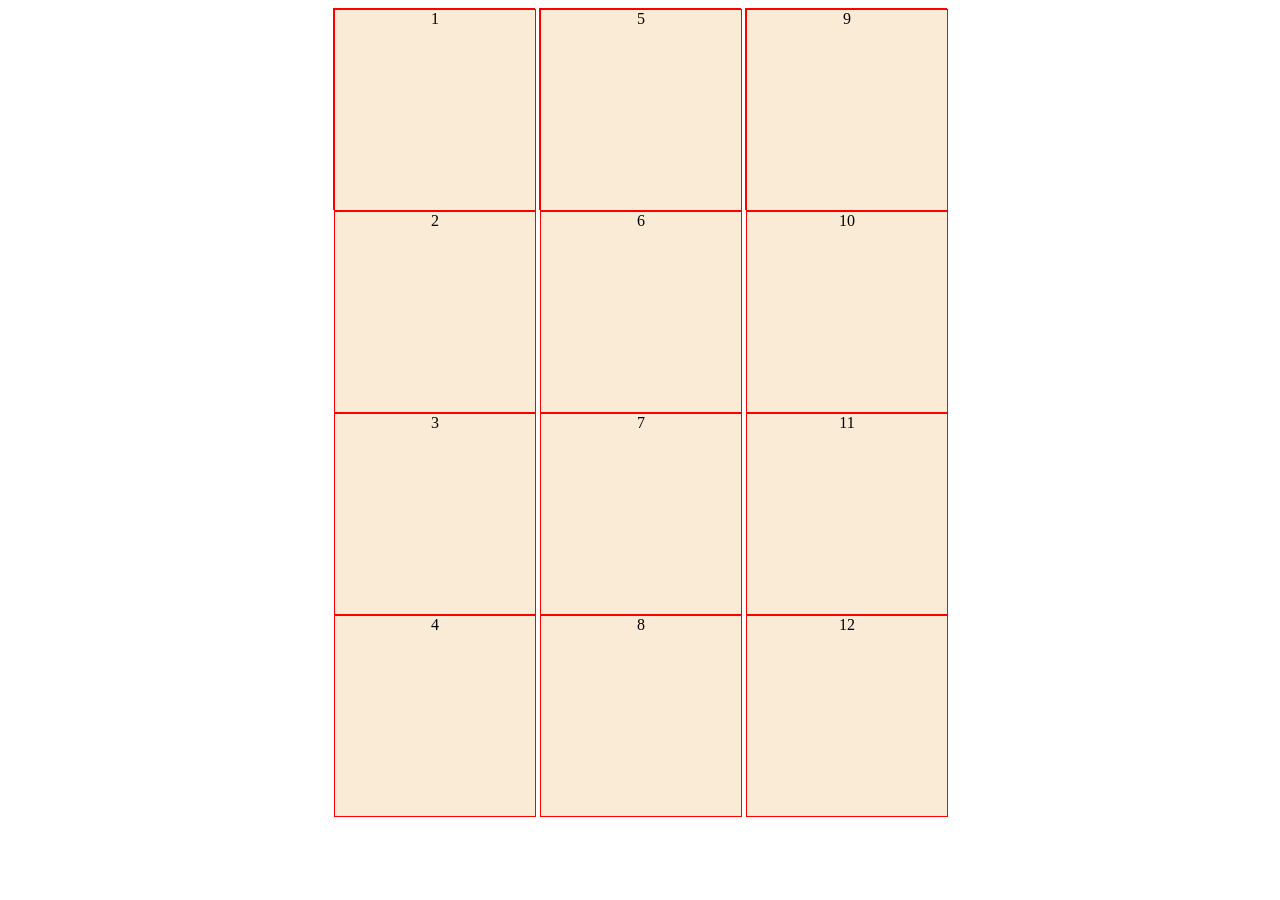
<file: Acrividad 1/index.html>
<!DOCTYPE html>
<html lang ="es">

<head>
<meta charset="UTF-8">
<meta name="viewport" content="width=device-width, initial-scale=1.0">
<title>Ejercicio 2 </title>
<link rel="stylesheet" href="estilos.css">
</head>
<body>
    
    <div>
        <div>1</div>
        <div>2</div>
        <div>3</div>
        <div>4</div>
    </div>
    <div>
        <div>5</div>
        <div>6</div>
        <div>7</div>
        <div>8</div>
    </div>
    <div>
        <div>9</div>
        <div>10</div>
        <div>11</div>
        <div>12</div>
    </div>

</body>
</file>
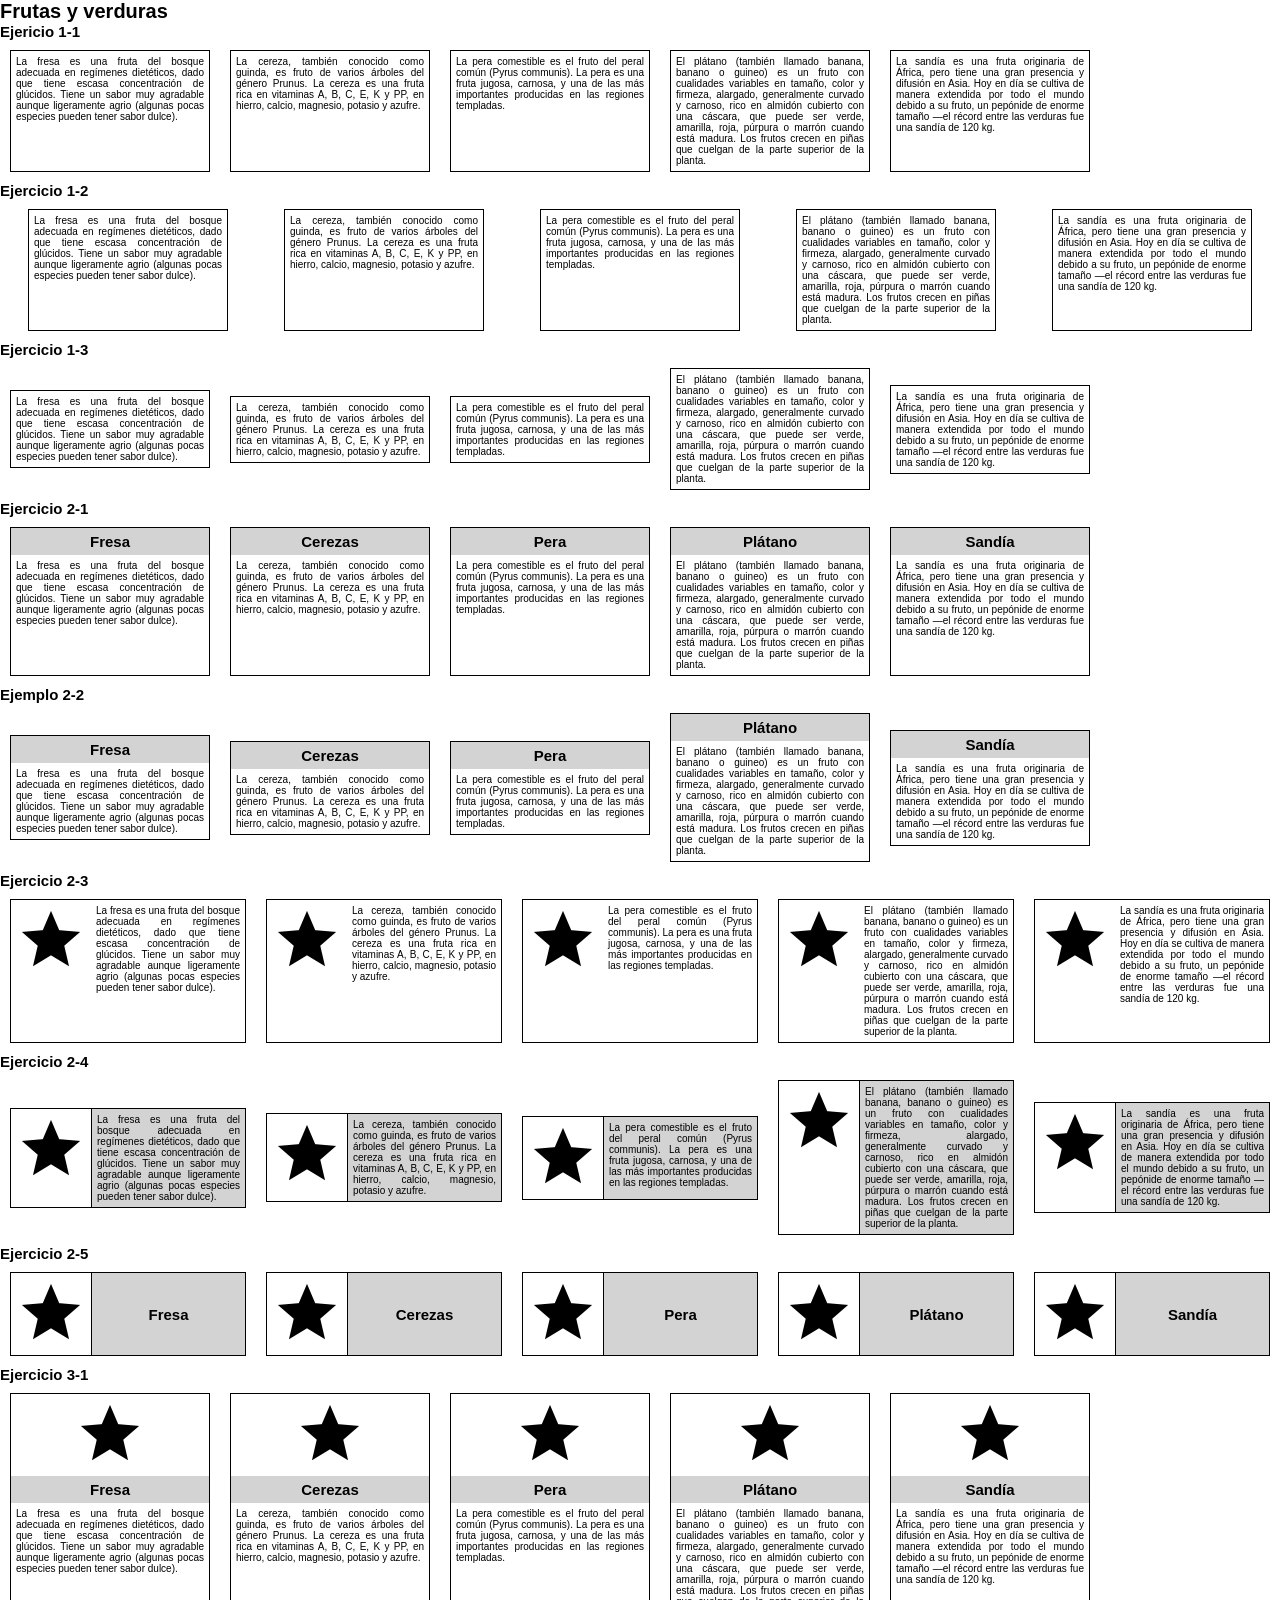
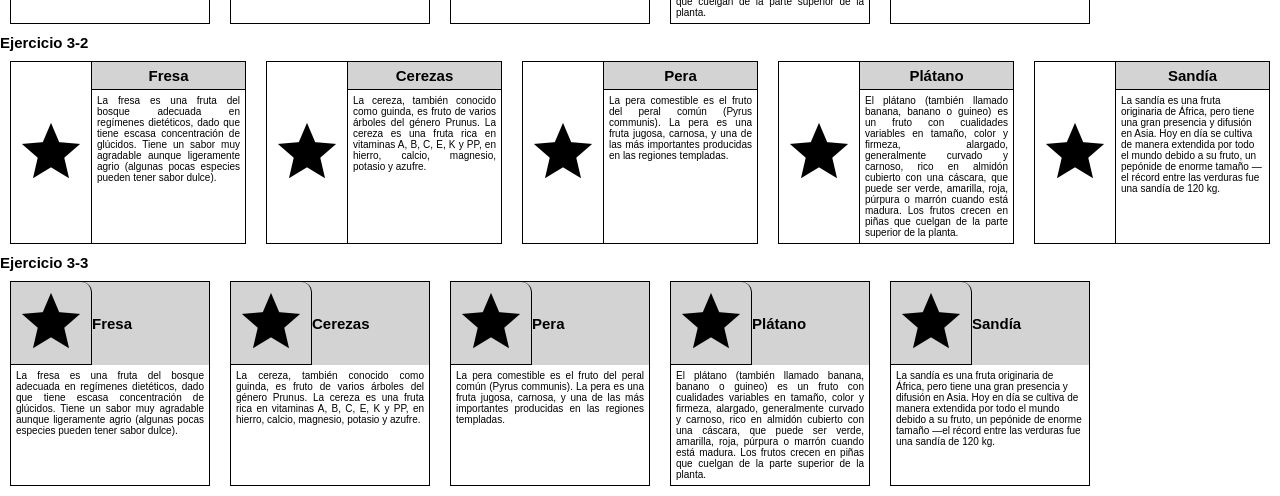
<file: Aticividad flexbox/index.html>
<!DOCTYPE html>
<html lang="en">

<head>
    <meta charset="UTF-8">
    <meta name="viewport" content="width=device-width, initial-scale=1.0">
    <title>Flexbox</title>
    <link rel="stylesheet" href="https://fonts.googleapis.com/icon?family=Material+Icons">
    <link rel="stylesheet" href="css/estilos.css">
</head>

<body>

    <body>
        <h1>Frutas y verduras</h1>
        <section>
            <h2>Ejericio 1-1</h2>
            <article class="a11">
                <p class="p3">La fresa es una fruta del bosque adecuada en
                    regímenes dietéticos, dado que tiene escasa concentración de
                    glúcidos. Tiene un sabor muy agradable aunque ligeramente agrio
                    (algunas pocas especies pueden tener sabor dulce).</p>
                <p class="p3">La cereza, también conocido como guinda, es
                    fruto de varios árboles del género Prunus. La cereza es una fruta
                    rica en vitaminas A, B, C, E, K y PP, en hierro, calcio, magnesio,
                    potasio y azufre. </p>
                <p class="p3">La pera comestible es el fruto del peral común
                    (Pyrus communis). La pera es una fruta jugosa, carnosa, y una de
                    las más importantes producidas en las regiones templadas.</p>
                <p class="p3">El plátano (también llamado banana, banano o
                    guineo) es un fruto con cualidades variables en tamaño, color y
                    firmeza, alargado, generalmente curvado y carnoso, rico en almidón
                    cubierto con una cáscara, que puede ser verde, amarilla, roja,
                    púrpura o marrón cuando está madura. Los frutos crecen en piñas
                    que cuelgan de la parte superior de la planta.</p>
                <p class="p3">La sandía es una fruta originaria de África,
                    pero tiene una gran presencia y difusión en Asia. Hoy en día se
                    cultiva de manera extendida por todo el mundo debido a su fruto,
                    un pepónide de enorme tamaño —el récord entre las verduras fue una
                    sandía de 120 kg.</p>
            </article>
        </section>
        <h2>Ejercicio 1-2</h2>
        <article class="a12">
            <p class="p3">La fresa es una fruta del bosque adecuada en
                regímenes dietéticos, dado que tiene escasa concentración de
                glúcidos. Tiene un sabor muy agradable aunque ligeramente agrio
                (algunas pocas especies pueden tener sabor dulce).</p>
            <p class="p3">La cereza, también conocido como guinda, es
                fruto de varios árboles del género Prunus. La cereza es una fruta
                rica en vitaminas A, B, C, E, K y PP, en hierro, calcio, magnesio,
                potasio y azufre. </p>
            <p class="p3">La pera comestible es el fruto del peral común
                (Pyrus communis). La pera es una fruta jugosa, carnosa, y una de
                las más importantes producidas en las regiones templadas.</p>
            <p class="p3">El plátano (también llamado banana, banano o
                guineo) es un fruto con cualidades variables en tamaño, color y
                firmeza, alargado, generalmente curvado y carnoso, rico en almidón
                cubierto con una cáscara, que puede ser verde, amarilla, roja,
                púrpura o marrón cuando está madura. Los frutos crecen en piñas
                que cuelgan de la parte superior de la planta.</p>
            <p class="p3">La sandía es una fruta originaria de África,
                pero tiene una gran presencia y difusión en Asia. Hoy en día se
                cultiva de manera extendida por todo el mundo debido a su fruto,
                un pepónide de enorme tamaño —el récord entre las verduras fue una
                sandía de 120 kg.</p>
        </article>
        </section>
        <section>
            <h2>Ejercicio 1-3</h2>
            <article class="a13">
                <p class="p3">La fresa es una fruta del bosque adecuada en
                    regímenes dietéticos, dado que tiene escasa concentración de
                    glúcidos. Tiene un sabor muy agradable aunque ligeramente agrio
                    (algunas pocas especies pueden tener sabor dulce).</p>
                <p class="p3">La cereza, también conocido como guinda, es
                    fruto de varios árboles del género Prunus. La cereza es una fruta
                    rica en vitaminas A, B, C, E, K y PP, en hierro, calcio, magnesio,
                    potasio y azufre. </p>

                <p class="p3">La pera comestible es el fruto del peral común
                    (Pyrus communis). La pera es una fruta jugosa, carnosa, y una de
                    las más importantes producidas en las regiones templadas.</p>
                <p class="p3">El plátano (también llamado banana, banano o
                    guineo) es un fruto con cualidades variables en tamaño, color y
                    firmeza, alargado, generalmente curvado y carnoso, rico en almidón
                    cubierto con una cáscara, que puede ser verde, amarilla, roja,
                    púrpura o marrón cuando está madura. Los frutos crecen en piñas
                    que cuelgan de la parte superior de la planta.</p>
                <p class="p3">La sandía es una fruta originaria de África,
                    pero tiene una gran presencia y difusión en Asia. Hoy en día se
                    cultiva de manera extendida por todo el mundo debido a su fruto,
                    un pepónide de enorme tamaño —el récord entre las verduras fue una
                    sandía de 120 kg.</p>
            </article>
        </section>
        <section>
            <h2>Ejercicio 2-1</h2>
            <article class="a21">
                <div class="ficha">
                    <p class="p2">Fresa</p>
                    <p class="p3">La fresa es una fruta del bosque adecuada en
                        regímenes dietéticos, dado que tiene escasa concentración de
                        glúcidos. Tiene un sabor muy agradable aunque ligeramente agrio
                        (algunas pocas especies pueden tener sabor dulce).</p>
                </div>
                <div class="ficha">
                    <p class="p2">Cerezas</p>
                    <p class="p3">La cereza, también conocido como guinda, es
                        fruto de varios árboles del género Prunus. La cereza es una fruta
                        rica en vitaminas A, B, C, E, K y PP, en hierro, calcio, magnesio,
                        potasio y azufre. </p>
                </div>
                <div class="ficha">
                    <p class="p2">Pera</p>
                    <p class="p3">La pera comestible es el fruto del peral
                        común (Pyrus communis). La pera es una fruta jugosa, carnosa, y
                        una de las más importantes producidas en las regiones
                        templadas.</p>
                </div>
                <div class="ficha">
                    <p class="p2">Plátano</p>
                    <p class="p3">El plátano (también llamado banana, banano o
                        guineo) es un fruto con cualidades variables en tamaño, color y
                        firmeza, alargado, generalmente curvado y carnoso, rico en almidón
                        cubierto con una cáscara, que puede ser verde, amarilla, roja,
                        púrpura o marrón cuando está madura. Los frutos crecen en piñas
                        que cuelgan de la parte superior de la planta.</p>
                </div>
                <div class="ficha">
                    <p class="p2">Sandía</p>
                    <p class="p3">La sandía es una fruta originaria de África,
                        pero tiene una gran presencia y difusión en Asia. Hoy en día se
                        cultiva de manera extendida por todo el mundo debido a su fruto,
                        un pepónide de enorme tamaño —el récord entre las verduras fue una
                        sandía de 120 kg.</p>
                </div>
            </article>
        </section>
        <section>
            <h2>Ejemplo 2-2</h2>
            <article class="a22">
                <div class="ficha">
                    <p class="p2">Fresa</p>
                    <p class="p3">La fresa es una fruta del bosque adecuada en
                        regímenes dietéticos, dado que tiene escasa concentración de
                        glúcidos. Tiene un sabor muy agradable aunque ligeramente agrio
                        (algunas pocas especies pueden tener sabor dulce).</p>
                </div>
                <div class="ficha">
                    <p class="p2">Cerezas</p>
                    <p class="p3">La cereza, también conocido como guinda, es
                        fruto de varios árboles del género Prunus. La cereza es una fruta
                        rica en vitaminas A, B, C, E, K y PP, en hierro, calcio, magnesio,
                        potasio y azufre. </p>
                </div>
                <div class="ficha">
                    <p class="p2">Pera</p>
                    <p class="p3">La pera comestible es el fruto del peral
                        común (Pyrus communis). La pera es una fruta jugosa, carnosa, y
                        una de las más importantes producidas en las regiones
                        templadas.</p>
                </div>
                <div class="ficha">
                    <p class="p2">Plátano</p>
                    <p class="p3">El plátano (también llamado banana, banano o
                        guineo) es un fruto con cualidades variables en tamaño, color y
                        firmeza, alargado, generalmente curvado y carnoso, rico en almidón
                        cubierto con una cáscara, que puede ser verde, amarilla, roja,
                        púrpura o marrón cuando está madura. Los frutos crecen en piñas
                        que cuelgan de la parte superior de la planta.</p>
                </div>
                <div class="ficha">
                    <p class="p2">Sandía</p>
                    <p class="p3">La sandía es una fruta originaria de África,
                        pero tiene una gran presencia y difusión en Asia. Hoy en día se
                        cultiva de manera extendida por todo el mundo debido a su fruto,
                        un pepónide de enorme tamaño —el récord entre las verduras fue una
                        sandía de 120 kg.</p>
                </div>
            </article>
        </section>
        <section>
            <h2>Ejercicio 2-3</h2>
            <article class="a23">
                <div class="ficha">
                    <p class="p1"><i class="material-icons">star</i></p>
                    <p class="p3">La fresa es una fruta del bosque adecuada en
                        regímenes dietéticos, dado que tiene escasa concentración de
                        glúcidos. Tiene un sabor muy agradable aunque ligeramente agrio
                        (algunas pocas especies pueden tener sabor dulce).</p>
                </div>
                <div class="ficha">
                    <p class="p1"><i class="material-icons">star</i></p>
                    <p class="p3">La cereza, también conocido como guinda, es
                        fruto de varios árboles del género Prunus. La cereza es una fruta
                        rica en vitaminas A, B, C, E, K y PP, en hierro, calcio, magnesio,
                        potasio y azufre. </p>
                </div>
                <div class="ficha">
                    <p class="p1"><i class="material-icons">star</i></p>
                    <p class="p3">La pera comestible es el fruto del peral
                        común (Pyrus communis). La pera es una fruta jugosa, carnosa, y
                        una de las más importantes producidas en las regiones
                        templadas.</p>
                </div>
                <div class="ficha">
                    <p class="p1"><i class="material-icons">star</i></p>
                    <p class="p3">El plátano (también llamado banana, banano o
                        guineo) es un fruto con cualidades variables en tamaño, color y
                        firmeza, alargado, generalmente curvado y carnoso, rico en almidón
                        cubierto con una cáscara, que puede ser verde, amarilla, roja,
                        púrpura o marrón cuando está madura. Los frutos crecen en piñas
                        que cuelgan de la parte superior de la planta.</p>
                </div>
                <div class="ficha">
                    <p class="p1"><i class="material-icons">star</i></p>
                    <p class="p3">La sandía es una fruta originaria de África,
                        pero tiene una gran presencia y difusión en Asia. Hoy en día se
                        cultiva de manera extendida por todo el mundo debido a su fruto,
                        un pepónide de enorme tamaño —el récord entre las verduras fue una
                        sandía de 120 kg.</p>
                </div>
            </article>
        </section>
        <section>
            <h2>Ejercicio 2-4</h2>
            <article class="a24">
                <div class="ficha">
                    <p class="p1"><i class="material-icons">star</i></p>
                    <p class="p3">La fresa es una fruta del bosque adecuada en
                        regímenes dietéticos, dado que tiene escasa concentración de
                        glúcidos. Tiene un sabor muy agradable aunque ligeramente agrio
                        (algunas pocas especies pueden tener sabor dulce).</p>
                </div>
                <div class="ficha">
                    <p class="p1"><i class="material-icons">star</i></p>
                    <p class="p3">La cereza, también conocido como guinda, es
                        fruto de varios árboles del género Prunus. La cereza es una fruta
                        rica en vitaminas A, B, C, E, K y PP, en hierro, calcio, magnesio,
                        potasio y azufre. </p>
                </div>
                <div class="ficha">
                    <p class="p1"><i class="material-icons">star</i></p>
                    <p class="p3">La pera comestible es el fruto del peral
                        común (Pyrus communis). La pera es una fruta jugosa, carnosa, y
                        una de las más importantes producidas en las regiones
                        templadas.</p>
                </div>
                <div class="ficha">
                    <p class="p1"><i class="material-icons">star</i></p>
                    <p class="p3">El plátano (también llamado banana, banano o
                        guineo) es un fruto con cualidades variables en tamaño, color y
                        firmeza, alargado, generalmente curvado y carnoso, rico en almidón
                        cubierto con una cáscara, que puede ser verde, amarilla, roja,
                        púrpura o marrón cuando está madura. Los frutos crecen en piñas
                        que cuelgan de la parte superior de la planta.</p>
                </div>
                <div class="ficha">
                    <p class="p1"><i class="material-icons">star</i></p>
                    <p class="p3">La sandía es una fruta originaria de África,
                        pero tiene una gran presencia y difusión en Asia. Hoy en día se
                        cultiva de manera extendida por todo el mundo debido a su fruto,
                        un pepónide de enorme tamaño —el récord entre las verduras fue una
                        sandía de 120 kg.</p>
                </div>
            </article>
        </section>
        <section>
            <h2>Ejercicio 2-5</h2>
            <article class="a25">
                <div class="ficha">
                    <p class="p1"><i class="material-icons">star</i></p>
                    <p class="p2">Fresa</p>
                </div>
                <div class="ficha">
                    <p class="p1"><i class="material-icons">star</i></p>
                    <p class="p2">Cerezas</p>
                </div>
                <div class="ficha">
                    <p class="p1"><i class="material-icons">star</i></p>
                    <p class="p2">Pera</p>
                </div>
                <div class="ficha">
                    <p class="p1"><i class="material-icons">star</i></p>
                    <p class="p2">Plátano</p>
                </div>
                <div class="ficha">
                    <p class="p1"><i class="material-icons">star</i></p>
                    <p class="p2">Sandía</p>
                </div>
            </article>
        </section>
        <section>
            <h2>Ejercicio 3-1</h2>
            <article class="a31">
                <div class="ficha">
                    <p class="p1"><i class="material-icons">star</i></p>
                    <p class="p2">Fresa</p>
                    <p class="p3">La fresa es una fruta del bosque adecuada en
                        regímenes dietéticos, dado que tiene escasa concentración de
                        glúcidos. Tiene un sabor muy agradable aunque ligeramente agrio
                        (algunas pocas especies pueden tener sabor dulce).</p>
                </div>
                <div class="ficha">
                    <p class="p1"><i class="material-icons">star</i></p>
                    <p class="p2">Cerezas</p>
                    <p class="p3">La cereza, también conocido como guinda, es
                        fruto de varios árboles del género Prunus. La cereza es una fruta
                        rica en vitaminas A, B, C, E, K y PP, en hierro, calcio, magnesio,
                        potasio y azufre. </p>
                </div>
                <div class="ficha">
                    <p class="p1"><i class="material-icons">star</i></p>
                    <p class="p2">Pera</p>
                    <p class="p3">La pera comestible es el fruto del peral
                        común (Pyrus communis). La pera es una fruta jugosa, carnosa, y
                        una de las más importantes producidas en las regiones
                        templadas.</p>
                </div>
                <div class="ficha">
                    <p class="p1"><i class="material-icons">star</i></p>
                    <p class="p2">Plátano</p>
                    <p class="p3">El plátano (también llamado banana, banano o
                        guineo) es un fruto con cualidades variables en tamaño, color y
                        firmeza, alargado, generalmente curvado y carnoso, rico en almidón
                        cubierto con una cáscara, que puede ser verde, amarilla, roja,
                        púrpura o marrón cuando está madura. Los frutos crecen en piñas
                        que cuelgan de la parte superior de la planta.</p>
                </div>
                <div class="ficha">
                    <p class="p1"><i class="material-icons">star</i></p>
                    <p class="p2">Sandía</p>
                    <p class="p3">La sandía es una fruta originaria de África,
                        pero tiene una gran presencia y difusión en Asia. Hoy en día se
                        cultiva de manera extendida por todo el mundo debido a su fruto,
                        un pepónide de enorme tamaño —el récord entre las verduras fue una
                        sandía de 120 kg.</p>
                </div>
            </article>
        </section>
        <section>
            <h2>Ejercicio 3-2</h2>
            <article class="a32">
                <div class="ficha">
                    <p class="p1"><i class="material-icons">star</i></p>
                    <div class="parte">
                        <p class="p2">Fresa</p>
                        <p class="p3">La fresa es una fruta del bosque adecuada
                            en regímenes dietéticos, dado que tiene escasa concentración de
                            glúcidos. Tiene un sabor muy agradable aunque ligeramente agrio
                            (algunas pocas especies pueden tener sabor dulce).</p>
                    </div>
                </div>
                <div class="ficha">
                    <p class="p1"><i class="material-icons">star</i></p>
                    <div class="parte">
                        <p class="p2">Cerezas</p>
                        <p class="p3">La cereza, también conocido como guinda,
                            es fruto de varios árboles del género Prunus. La cereza es una
                            fruta rica en vitaminas A, B, C, E, K y PP, en hierro, calcio,
                            magnesio, potasio y azufre. </p>
                    </div>
                </div>
                <div class="ficha">
                    <p class="p1"><i class="material-icons">star</i></p>
                    <div class="parte">
                        <p class="p2">Pera</p>
                        <p class="p3">La pera comestible es el fruto del peral
                            común (Pyrus communis). La pera es una fruta jugosa, carnosa, y
                            una de las más importantes producidas en las regiones
                            templadas.</p>
                    </div>
                </div>
                <div class="ficha">
                    <p class="p1"><i class="material-icons">star</i></p>
                    <div class="parte">
                        <p class="p2">Plátano</p>
                        <p class="p3">El plátano (también llamado banana, banano
                            o guineo) es un fruto con cualidades variables en tamaño, color y
                            firmeza, alargado, generalmente curvado y carnoso, rico en almidón
                            cubierto con una cáscara, que puede ser verde, amarilla, roja,
                            púrpura o marrón cuando está madura. Los frutos crecen en piñas
                            que cuelgan de la parte superior de la planta.</p>
                    </div>
                </div>
                <div class="ficha">
                    <p class="p1"><i class="material-icons">star</i></p>
                    <div class="parte">
                        <p class="p2">Sandía</p>
                        <p>La sandía es una fruta originaria de África, pero
                            tiene una gran presencia y difusión en Asia. Hoy en día se cultiva
                            de manera extendida por todo el mundo debido a su fruto, un
                            pepónide de enorme tamaño —el récord entre las verduras fue una
                            sandía de 120 kg.</p>
                    </div>
                </div>
            </article>
        </section>
        <section>
            <h2>Ejercicio 3-3</h2>
            <article class="a33">
                <div class="ficha">
                    <div class="parte">
                        <p class="p1"><i class="material-icons">star</i></p>
                        <p class="p2">Fresa</p>
                    </div>
                    <p class="p3">La fresa es una fruta del bosque adecuada en
                        regímenes dietéticos, dado que tiene escasa concentración de
                        glúcidos. Tiene un sabor muy agradable aunque ligeramente agrio
                        (algunas pocas especies pueden tener sabor dulce).</p>
                </div>
                <div class="ficha">
                    <div class="parte">
                        <p class="p1"><i class="material-icons">star</i></p>
                        <p class="p2">Cerezas</p>
                    </div>
                    <p class="p3">La cereza, también conocido como guinda, es
                        fruto de varios árboles del género Prunus. La cereza es una fruta
                        rica en vitaminas A, B, C, E, K y PP, en hierro, calcio, magnesio,
                        potasio y azufre. </p>
                </div>
                <div class="ficha">
                    <div class="parte">
                        <p class="p1"><i class="material-icons">star</i></p>
                        <p class="p2">Pera</p>
                    </div>
                    <p class="p3">La pera comestible es el fruto del peral
                        común (Pyrus communis). La pera es una fruta jugosa, carnosa, y
                        una de las más importantes producidas en las regiones
                        templadas.</p>
                </div>
                <div class="ficha">
                    <div class="parte">
                        <p class="p1"><i class="material-icons">star</i></p>
                        <p class="p2">Plátano</p>
                    </div>
                    <p class="p3">El plátano (también llamado banana, banano o
                        guineo) es un fruto con cualidades variables en tamaño, color y
                        firmeza, alargado, generalmente curvado y carnoso, rico en almidón
                        cubierto con una cáscara, que puede ser verde, amarilla, roja,
                        púrpura o marrón cuando está madura. Los frutos crecen en piñas
                        que cuelgan de la parte superior de la planta.</p>
                </div>
                <div class="ficha">
                    <div class="parte">
                        <p class="p1"><i class="material-icons">star</i></p>
                        <p class="p2">Sandía</p>
                    </div>
                    <p>La sandía es una fruta originaria de África, pero tiene
                        una gran presencia y difusión en Asia. Hoy en día se cultiva de
                        manera extendida por todo el mundo debido a su fruto, un pepónide
                        de enorme tamaño —el récord entre las verduras fue una sandía de
                        120 kg.</p>
                </div>
            </article>
        </section>

    </body>

</html>
</file>
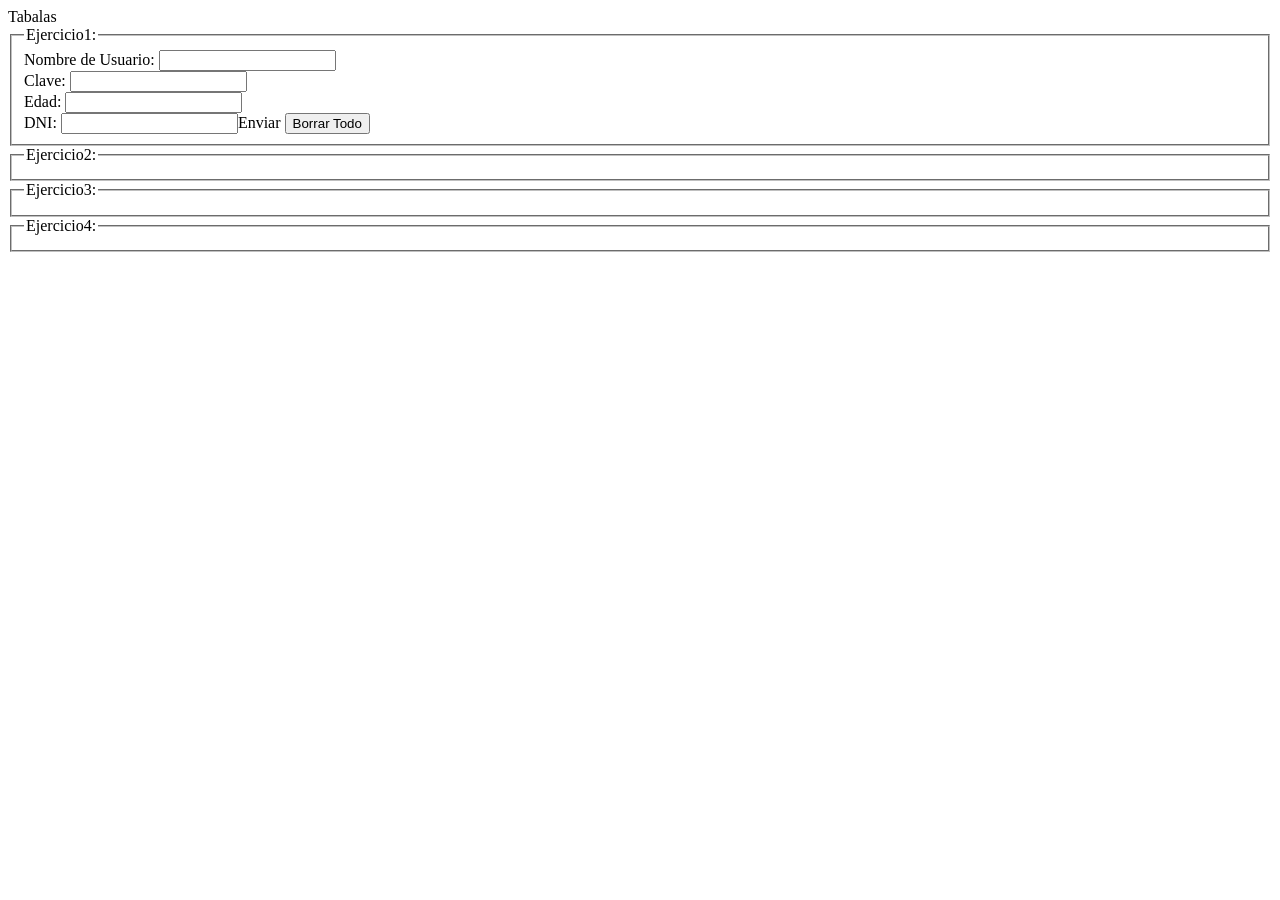
<file: pagina 1/index.html>
<!DOCTYPE html>
 <head> 
    <meta charset = "UTF-8">
    <meta name = "viewpoint" content
    <title> Tabalas</title>
 </head>
 <body>
  <fieldset>
    <legend>Ejercicio1:</legend>
      <label for="username">Nombre de Usuario:</label>
      <input type="text" id="username" name="username" required><br>
      <label for="password">Clave:</label>
      <input type="password" id="password" name="password" required><br>
      <label for="edad">Edad:</label>
      <input type="number" id="edad" name="edad" min="1" required><br>
      <label for="dni">DNI:</label>
      <input type="text" id="dni" name="dni" 
            pattern="[0-9]{8}[A-Za-z]{1}" 
            title="El DNI debe contener 8 números seguidos de 1 letra required><br>
            
      <button type="submit">Enviar</button>
      <button type="reset">Borrar Todo</button>

  </fieldset>










    <fieldset>
      <legend>Ejercicio2:</legend>

   </fieldset>
   
   <fieldset>
      <legend>Ejercicio3:</legend>

   </fieldset>
   
    <fieldset>
      <legend>Ejercicio4:</legend>

    </fieldset>
   

</form>

 </body>
</file>
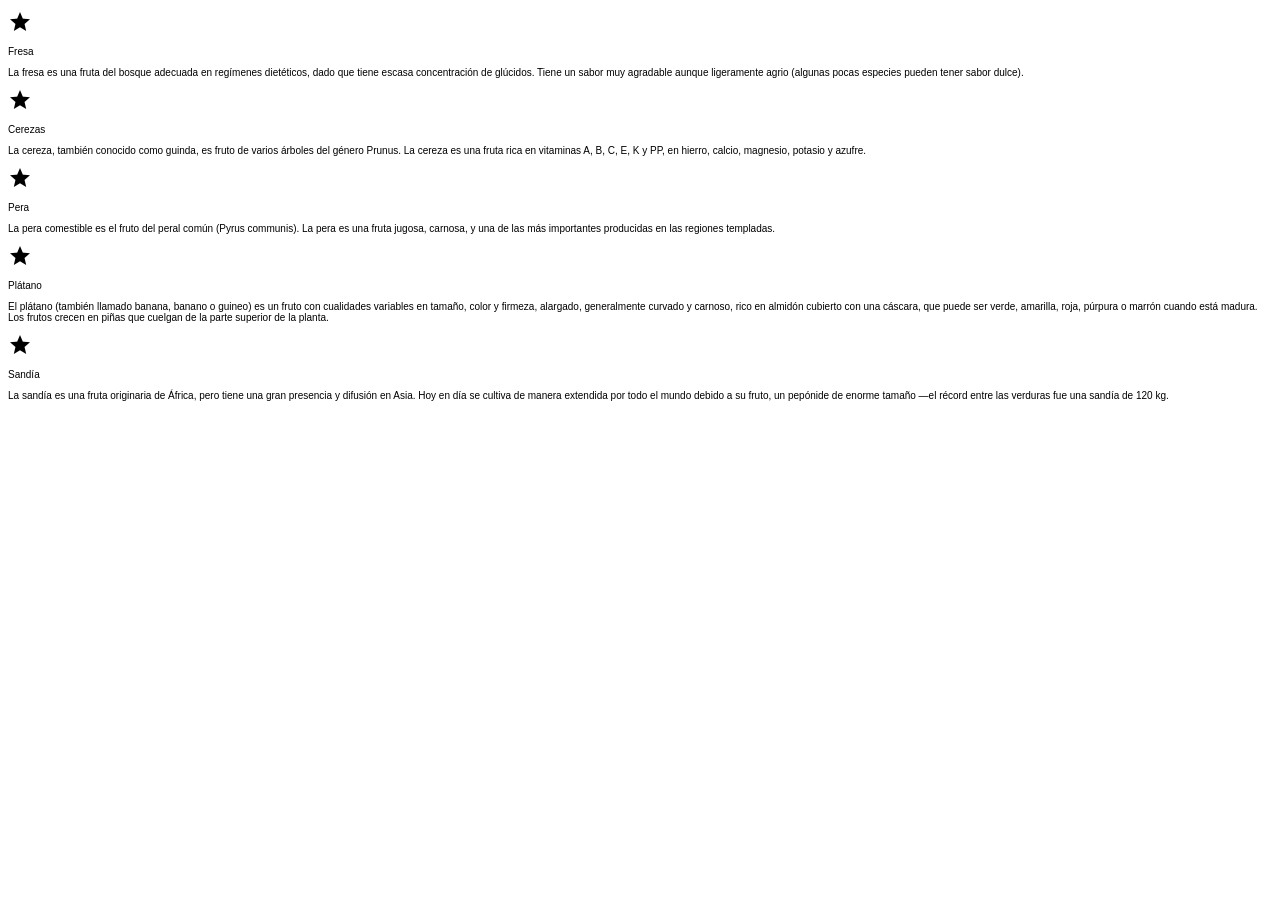
<file: actividades-animation-mq-inicial/frutas.html>
<!DOCTYPE html>
<html lang="en">

<head>
    <meta charset="UTF-8">
    <meta name="viewport" content="width=device-width, initial-scale=1.0">
    <title>Frutas</title>
    <link rel="stylesheet" href="css/frutas.css">
    <link rel="stylesheet" href="https://fonts.googleapis.com/icon?family=Material+Icons">
</head>

<body>
    <section>
        <article>
            <div class="ficha">
                <p class="p1"><i class="material-icons">star</i></p>
                <div class="parte">
                    <p class="p2">Fresa</p>
                    <p class="p3">La fresa es una fruta del bosque adecuada en regímenes dietéticos, dado que tiene
                        escasa concentración de glúcidos. Tiene un sabor muy agradable aunque ligeramente agrio (algunas
                        pocas especies pueden tener sabor dulce).</p>
                </div>
            </div>

            <div class="ficha">
                <p class="p1"><i class="material-icons">star</i></p>
                <div class="parte">
                    <p class="p2">Cerezas</p>
                    <p class="p3">La cereza, también conocido como guinda, es fruto de varios árboles del género Prunus.
                        La cereza es una fruta rica en vitaminas A, B, C, E, K y PP, en hierro, calcio, magnesio,
                        potasio y azufre. </p>
                </div>
            </div>

            <div class="ficha">
                <p class="p1"><i class="material-icons">star</i></p>
                <div class="parte">
                    <p class="p2">Pera</p>
                    <p class="p3">La pera comestible es el fruto del peral común (Pyrus communis). La pera es una fruta
                        jugosa, carnosa, y una de las más importantes producidas en las regiones templadas.</p>
                </div>
            </div>

            <div class="ficha">
                <p class="p1"><i class="material-icons">star</i></p>
                <div class="parte">
                    <p class="p2">Plátano</p>
                    <p class="p3">El plátano (también llamado banana, banano o guineo) es un fruto con cualidades
                        variables en tamaño, color y firmeza, alargado, generalmente curvado y carnoso, rico en almidón
                        cubierto con una cáscara, que puede ser verde, amarilla, roja, púrpura o marrón cuando está
                        madura. Los frutos crecen en piñas que cuelgan de la parte superior de la planta.</p>
                </div>
            </div>

            <div class="ficha">
                <p class="p1"><i class="material-icons">star</i></p>
                <div class="parte">
                    <p class="p2">Sandía</p>
                    <p>La sandía es una fruta originaria de África, pero tiene una gran presencia y difusión en Asia.
                        Hoy en día se cultiva de manera extendida por todo el mundo debido a su fruto, un pepónide de
                        enorme tamaño —el récord entre las verduras fue una sandía de 120 kg.</p>
                </div>
            </div>
        </article>
    </section>
</body>

</html>
</file>
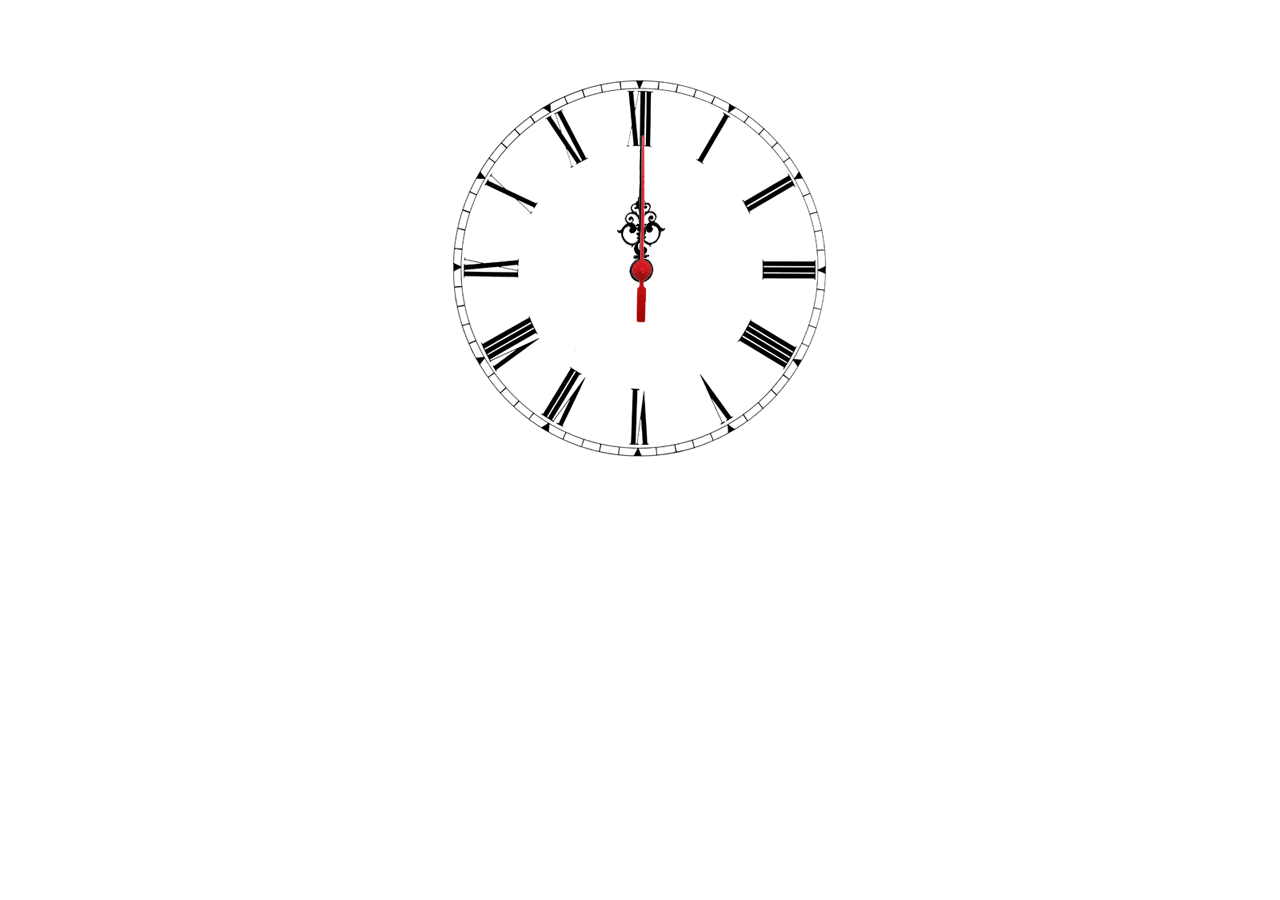
<file: actividades-animation-mq-inicial/horas.html>
<!DOCTYPE html>
<html lang="en">
<head>
    <meta charset="UTF-8">
    <meta name="viewport" content="width=device-width, initial-scale=1.0">
    <title>Document</title>
    <link rel="stylesheet" href="css/horas.css"> 
</head>
<body>
    <div class="wrapper">
        <div id="experiment">
            <div id="clock">
                <div id="hour">
                    <img src="img/hourHand.png"></div>
                <div id="minute">
                    <img src="img/minuteHand.png"></div>
                <div id="second">
                    <img src="img/secondHand.png"></div>
            </div>
        </div>
    </div>
</body>
</html>
</file>
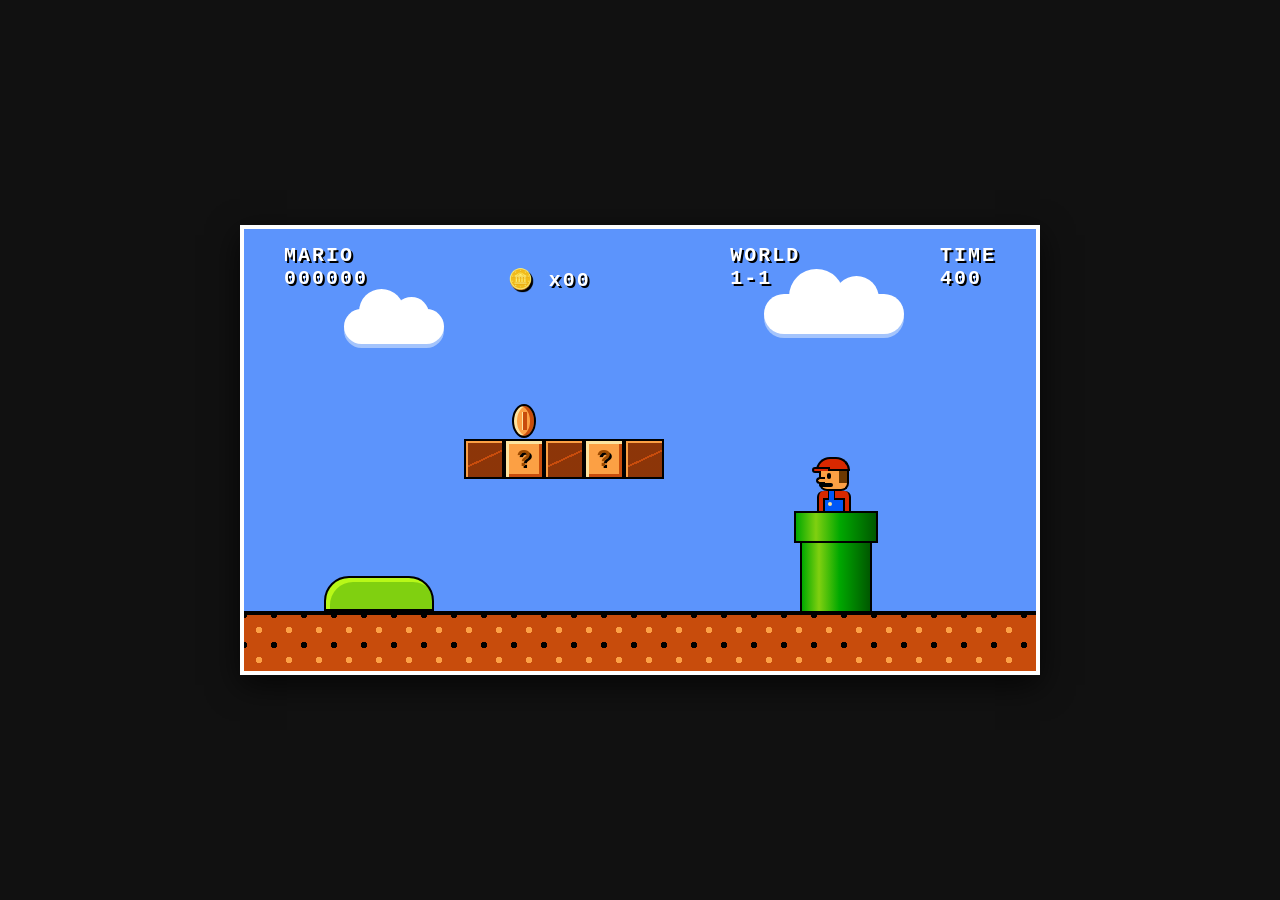
<file: actividades-animation-mq-inicial/mario.html>
<!DOCTYPE html>
<html lang="es">
<head>
    <meta charset="UTF-8">
    <meta name="viewport" content="width=device-width, initial-scale=1.0">
    <title>Escena Super Mario Bros</title>
    <link rel="stylesheet" href="css/mario.css"> 
</head>
<body>
    <div class="escena">
    <!-- Marcador superior -->
    <div class="hud">
      <div>MARIO<br>000000</div>
      <div><br>🪙 x00</div>
      <div>WORLD<br>1-1</div>
      <div>TIME<br>400</div>
    </div>

    <!-- Nubes -->
    <div class="nube nube-1"></div>
    <div class="nube nube-2"></div>

      <!-- Moneda -->
    <div class="moneda"></div>

    <!-- Bloques -->
    <div class="bloques">
      <div class="bloque ladrillo"></div>
      <div class="bloque sorpresa">?</div>
      <div class="bloque ladrillo"></div>
      <div class="bloque sorpresa">?</div>
      <div class="bloque ladrillo"></div>
    </div>

    <!-- Elementos del terreno -->
    <div class="arbusto"></div>

    <div class="tuberia">
      <!-- Personaje Mario -->
      <div class="mario">
        <div class="mario-gorra">
          <div class="mario-visera"></div>
        </div>
        <div class="mario-cabeza">
          <div class="mario-ojo"></div>
          <div class="mario-nariz"></div>
          <div class="mario-bigote"></div>
        </div>
        <div class="mario-cuerpo">
          <div class="mario-peto"></div>
        </div>
      </div>

      <div class="tuberia-boca"></div>
      <div class="tuberia-cuerpo"></div>
    </div>


    <!-- Suelo -->
    <div class="suelo"></div>
  </div>

</body>
</html>
</file>
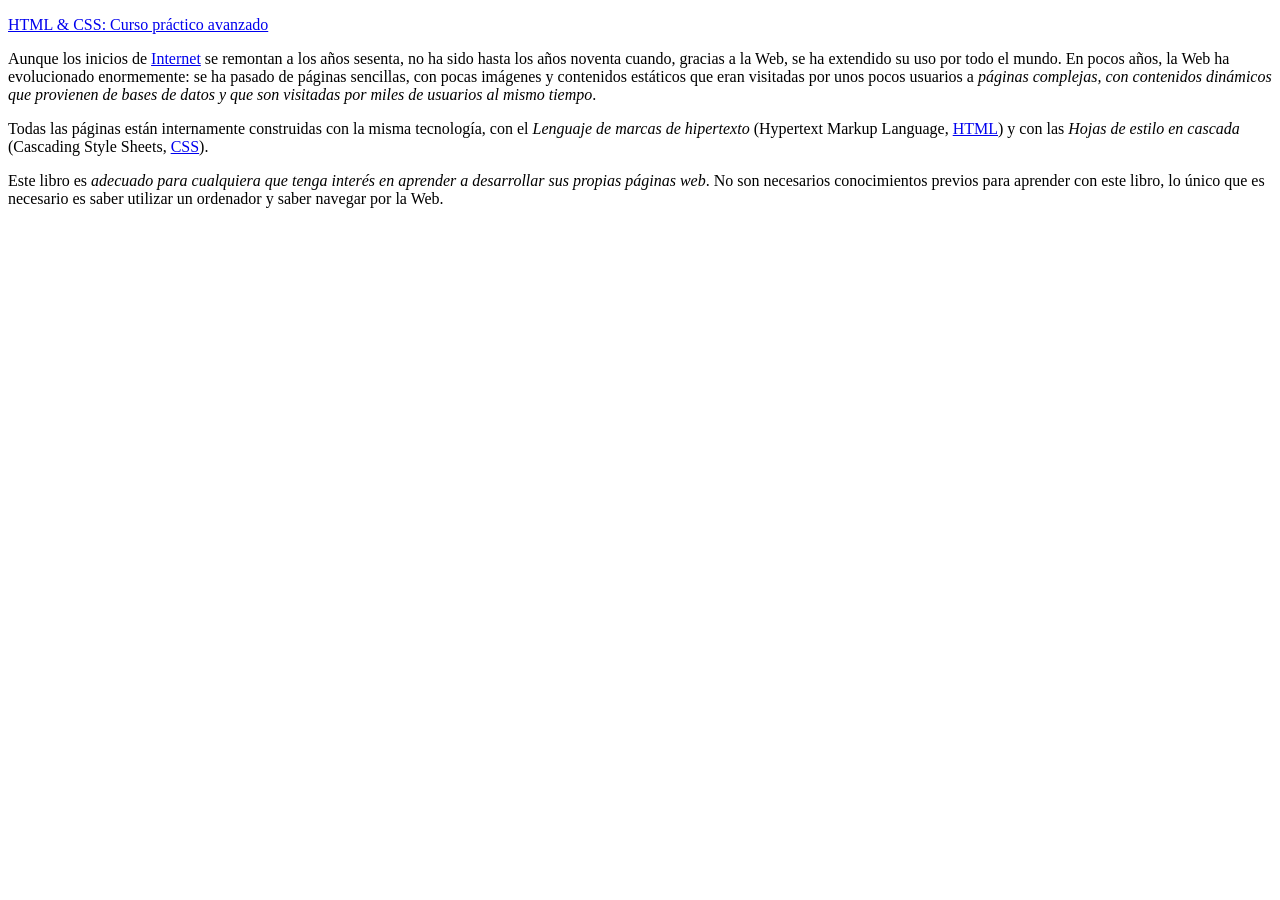
<file: Actividaes/Actividades.html>
<!DOCTYPE html>
<html>
<head>
<meta charset="utf-8" />
<title>Ejercicio de selectores</title>
<link rel="stylesheet" href="actividades.css">
</head>
<body>
<div id="primero">
<p>
<a
href="http://publicacionesaltaria.com/es/tienda/112-html-css-curso
-practico.html">HTML &amp; CSS: Curso práctico avanzado</a>
</p>
<p>
Aunque los inicios de 
<a href="https://es.wikipedia.org/wiki/Internet">Internet</a> 
se remontan a los años sesenta, no ha sido hasta los años noventa
cuando, gracias a la Web, se ha extendido su uso por todo el
mundo. En pocos años, la Web ha evolucionado enormemente: se ha
pasado de páginas sencillas, con pocas imágenes y contenidos
estáticos que eran visitadas por unos pocos usuarios a <em>páginas
complejas, con contenidos dinámicos que provienen de bases de
datos y que son visitadas por miles de usuarios al mismo
tiempo</em>.
</p>
</div> 
<div id="segundo" class="normal">
<p>
Todas las páginas están internamente construidas con la misma
tecnología, con el <em class="especial">Lenguaje de marcas de
hipertexto</em> (<span>Hypertext Markup Language</span>, <a
href="https://es.wikipedia.org/wiki/HTML">HTML</a>) y con las <em
class="especial">Hojas de estilo en cascada</em> (<span>Cascading
Style Sheets</span>, <a
href="https://es.wikipedia.org/wiki/CSS">CSS</a>).
</p>
<p>
Este libro es <em>adecuado para cualquiera que tenga interés en
aprender a desarrollar sus propias páginas web</em>. No son
necesarios conocimientos previos para aprender con este libro, lo
único que es necesario es saber utilizar un ordenador y saber
navegar por la Web.
</p>
</div>
</body>
</html>
</file>
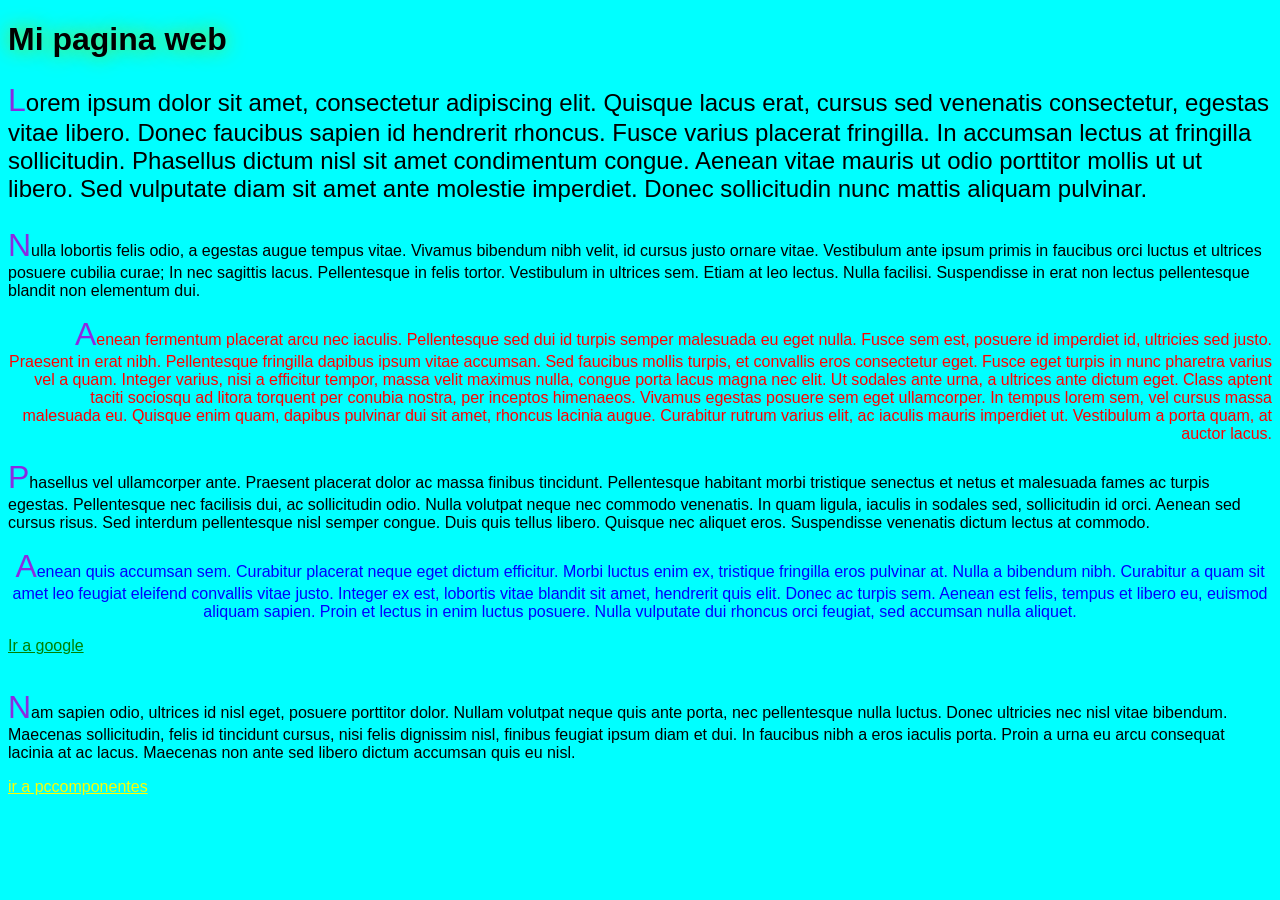
<file: pagina 1/pagina.html>
<!DOCTYPE html>
<html lang ="es">

<head>
<meta charset="UTF-8">
<meta name="viewport" content="width=device-width, initial-scale=1.0">
<title>Clase CSS </title>
<link rel="stylesheet" href="estilos.css">
</head>

<body>
    <h1>Mi pagina web</h1>
    <p class="grande">Lorem ipsum dolor sit amet, consectetur adipiscing elit. Quisque lacus erat, cursus sed venenatis consectetur, egestas vitae libero. Donec faucibus sapien id hendrerit rhoncus. Fusce varius placerat fringilla. In accumsan lectus at fringilla sollicitudin. Phasellus dictum nisl sit amet condimentum congue. Aenean vitae mauris ut odio porttitor mollis ut ut libero. Sed vulputate diam sit amet ante molestie imperdiet. Donec sollicitudin nunc mattis aliquam pulvinar.</p>
    <p id="grande">Nulla lobortis felis odio, a egestas augue tempus vitae. Vivamus bibendum nibh velit, id cursus justo ornare vitae. Vestibulum ante ipsum primis in faucibus orci luctus et ultrices posuere cubilia curae; In nec sagittis lacus. Pellentesque in felis tortor. Vestibulum in ultrices sem. Etiam at leo lectus. Nulla facilisi. Suspendisse in erat non lectus pellentesque blandit non elementum dui.</p>
    <p id="segundo">Aenean fermentum placerat arcu nec iaculis. Pellentesque sed dui id turpis semper malesuada eu eget nulla. Fusce sem est, posuere id imperdiet id, ultricies sed justo. Praesent in erat nibh. Pellentesque fringilla dapibus ipsum vitae accumsan. Sed faucibus mollis turpis, et convallis eros consectetur eget. Fusce eget turpis in nunc pharetra varius vel a quam. Integer varius, nisi a efficitur tempor, massa velit maximus nulla, congue porta lacus magna nec elit. Ut sodales ante urna, a ultrices ante dictum eget. Class aptent taciti sociosqu ad litora torquent per conubia nostra, per inceptos himenaeos. Vivamus egestas posuere sem eget ullamcorper. In tempus lorem sem, vel cursus massa malesuada eu. Quisque enim quam, dapibus pulvinar dui sit amet, rhoncus lacinia augue. Curabitur rutrum varius elit, ac iaculis mauris imperdiet ut. Vestibulum a porta quam, at auctor lacus.</p>
    <p>Phasellus vel ullamcorper ante. Praesent placerat dolor ac massa finibus tincidunt. Pellentesque habitant morbi tristique senectus et netus et malesuada fames ac turpis egestas. Pellentesque nec facilisis dui, ac sollicitudin odio. Nulla volutpat neque nec commodo venenatis. In quam ligula, iaculis in sodales sed, sollicitudin id orci. Aenean sed cursus risus. Sed interdum pellentesque nisl semper congue. Duis quis tellus libero. Quisque nec aliquet eros. Suspendisse venenatis dictum lectus at commodo.</p>
    <p class="impar">Aenean quis accumsan sem. Curabitur placerat neque eget dictum efficitur. Morbi luctus enim ex, tristique fringilla eros pulvinar at. Nulla a bibendum nibh. Curabitur a quam sit amet leo feugiat eleifend convallis vitae justo. Integer ex est, lobortis vitae blandit sit amet, hendrerit quis elit. Donec ac turpis sem. Aenean est felis, tempus et libero eu, euismod aliquam sapien. Proin et lectus in enim luctus posuere. Nulla vulputate dui rhoncus orci feugiat, sed accumsan nulla aliquet. </p>
    <p class="impar">
        <div>
        <a href="https://www.google.es"> Ir a google </a>
        </div>
        <br>
        <p>Nam sapien odio, ultrices id nisl eget, posuere porttitor dolor. Nullam volutpat neque quis ante porta, nec pellentesque nulla luctus. Donec ultricies nec nisl vitae bibendum. Maecenas sollicitudin, felis id tincidunt cursus, nisi felis dignissim nisl, finibus feugiat ipsum diam et dui. In faucibus nibh a eros iaculis porta. Proin a urna eu arcu consequat lacinia at ac lacus. Maecenas non ante sed libero dictum accumsan quis eu nisl.</p>
        <a target="_blank" href="https://www.google.com/aclk?sa=L&pf=1&ai=DChsSEwjJtKW16amXAxX9jFAGHTfiLiAYACICCAEQBRoCZGc&co=1&ase=2&gclid=EAIaIQobChMIybSltemplwMV_YxQBh034i4gEAAYASAAEgJ_rfD_BwE&ei=ODzHaozFKr-rhbIP8sPH0QE&category=acrcp_v1_32&sig=AOD64_3A6tw6VnnOmRFLP9qkPMqvN3SYLA&q&sqi=2&nis=4&adurl=https://www.pccomponentes.com?s_kwcid%3DAL!14405!3!741925536857!e!!g!!pc%2520componentes%26gad_source%3D1%26gad_campaignid%3D22378399097%26gclid%3DEAIaIQobChMIybSltemplwMV_YxQBh034i4gEAAYASAAEgJ_rfD_BwE&ved=2ahUKEwiMwaC16amXAxW_VUEAHfLhMRoQ0Qx6BAgaEAE"> ir a pccomponentes</a>
        <br>

</body>
</html>
</file>
<file: Acrividad 1/estilos.css>
*{
    text-align: center;
}

body div {
    border: 1px solid red;
    background-color: antiquewhite;
    display: inline-block;
    text-align: center;
    align-items: center;  
    width: 200px;
    height: 200px;


}
</file>
<file: Aticividad flexbox/css/estilos.css>
/* Propiedades comunes */
*{
    box-sizing: border-box;
    margin: 0;
    padding: 0;
}

html {
    font-family: sans-serif;
    font-size: 10px;
}
div.ficha {
    border: black 1px solid;
    margin: 10px;
}
article p {
    margin: 0;
    padding: 5px;
}
p.p1 {
    text-align: center;
}
p.p2 {
    padding: 5px 0;
    background-color: lightgray;
    font-size: 150%;
    font-weight: bold;
    text-align: center;
}

p.p3 {
    text-align: justify;
}
i.material-icons {
    font-size: 70px;
}

/*Actividad 1*/
.a11 {
    display: flex;
}

.a11 .p3, .a12 .p3, .a13 .p3{
    border: 1px solid black;
    margin: 10px;
    width: 200px;
}

.a12 {
    display: flex;
    justify-content: space-around;
}

.a13 {
    display: flex;
    align-items: center;
}

/*Actividad 2*/

.a21 {
    display: flex;    
}

div.ficha {
    width: 200px;
}

.a22 {
    display: flex; 
    align-items: center;
}

.a23 {
    display: flex;
}

.a23 .ficha {
    display: flex;
    width: 250px;
}

.a24 {
    display: flex;
    align-items: center;
}

.a24 .ficha {
    display: flex;
    width: 250px;
}

.a24 .p3 {
    background-color: lightgray;
    border-left: 1px solid black;
}

.a25 {
    display: flex;
}

.a25 .ficha {
    display: flex;
    width: 250px;
    background-color: lightgray;
}

.a25 .p1 {
    border-right: 1px solid black;
    background-color: white;

}

.a25 .p2 {
    align-self: center;
    flex-basis: 100%;
}

/* Actividad 3 */

.a31 {
    display: flex;
}

.a32 {
    display: flex;
}

.a32 .ficha {
    display: flex;
    width: 250px;
}

.a32 .ficha .parte {
    border-left: 1px solid black;
}

.a32 .ficha .p1 {
    align-self: center;
}

.a32 .ficha .p2 {
    border-bottom: 1px solid black;
}

.a33 {
    display: flex;
}

.a33 .ficha {
    display: flex;
    flex-direction: column;
    width: 250;
}

.a33 .ficha .parte {
    display: flex;
    background-color: lightgrey;
}

.a33 .ficha .parte .p2 {
    align-self: center;
}

.a33 .ficha .parte .p1 {
    border-right: 1px solid black;
    border-bottom: 1px solid black;
    border-top-right-radius: 10px;
}
</file>
<file: actividades-animation-mq-inicial/css/frutas.css>
html {
        font-family: sans-serif;
        font-size: 10px;
}
</file>
<file: actividades-animation-mq-inicial/css/horas.css>
.start {
            text-align: center;
            font-size: 2em;
            font-weight: bold;
            margin: 5em;
        }

        #clock {
            position: relative;
            width: 378px;
            height: 378px;
            background-image: url('../img/clockFace.png');
            left: 50%;
            margin: 5em 0 0 -189px;
        }
        


        #clock div {
            position: absolute;
        }

        #second {
            transition-property: transform;
            transition-delay: 0.5s;
            transition-duration: 30s;
            transition-timing-function: linear;
    
        }

        #clock:hover #second, #clock:hover #minute, #clock:hover #hour{
            transform: rotate(360deg);
        }

        #minute {
            transition-property: transform;
            transition-delay: 0.5s;
            transition-duration: 60s;
            transition-timing-function: linear;
        }

        #hour {
            transition-property: transform;
            transition-delay: 0.5s;
            transition-duration: 120s;
            transition-timing-function: linear;
        }
</file>
<file: actividades-animation-mq-inicial/css/mario.css>
* {
    box-sizing: border-box;
    margin: 0;
    padding: 0;
  }

  body {
    background-color: #111;
    display: flex;
    justify-content: center;
    align-items: center;
    min-height: 100vh;
    font-family: 'Courier New', Courier, monospace;
  }

  /* Contenedor principal de la escena */
  .escena {
    position: relative;
    width: 800px;
    height: 450px;
    background-color: #5c94fc; /* Azul cielo clásico de NES */
    overflow: hidden;
    border: 4px solid #fff;
    box-shadow: 0 10px 30px rgba(0, 0, 0, 0.7);
    
  }

  /* Marcador superior (HUD) */
  .hud {
    display: flex;
    justify-content: space-between;
    padding: 15px 40px;
    color: #fff;
    font-weight: bold;
    font-size: 20px;
    text-shadow: 2px 2px 0 #000;
    letter-spacing: 2px;
    position: relative;
    z-index: 10;
  }

  /* Nubes */
  .nube {
    position: absolute;
    background: #fff;
    border-radius: 30px;
    box-shadow: 0 4px 0 #a4c4fc;
  }
  .nube::before, .nube::after {
    content: '';
    position: absolute;
    background: #fff;
    border-radius: 50%;
  }
  .nube-1 { width: 100px; height: 35px; top: 80px; left: 100px; }
  .nube-1::before { width: 45px; height: 45px; top: -20px; left: 15px; }
  .nube-1::after { width: 35px; height: 35px; top: -12px; left: 50px; }

  .nube-2 { width: 140px; height: 40px; top: 65px; left: 520px; }
  .nube-2::before { width: 55px; height: 55px; top: -25px; left: 25px; }
  .nube-2::after { width: 45px; height: 45px; top: -18px; left: 70px; }


  /* MONEDA */
  .moneda {
    position: absolute;
    top: 175px; /* Justo encima de los bloques */
    left: 268px; /* Alineada con el primer bloque sorpresa */
    width: 24px;
    height: 34px;
    background-color: #fca044;
    border: 2px solid #000;
    border-radius: 50%;
    box-shadow: inset -4px 0 0 #c84c0c, inset 3px 0 0 #fce4a0;
    display: flex;
    justify-content: center;
    align-items: center;
  }

  /* Ranura interior de la moneda */
  .moneda::after {
    content: '';
    width: 4px;
    height: 18px;
    background-color: #c84c0c;
    border-left: 1px solid #fce4a0;
  }


 

  /* Fila de bloques flotantes */
  .bloques {
    position: absolute;
    top: 210px;
    left: 220px;
    display: flex;
  }

  .bloque {
    width: 40px;
    height: 40px;
    border: 2px solid #000;
    display: flex;
    justify-content: center;
    align-items: center;
    font-weight: bold;
    font-size: 24px;
  }

  /* Bloque de ladrillo */
  .ladrillo {
    background-color: #c84c0c;
    background-image: 
      linear-gradient(335deg, rgba(0,0,0,0.3) 23px, transparent 23px),
      linear-gradient(155deg, rgba(0,0,0,0.3) 23px, transparent 23px);
    box-shadow: inset 2px 2px 0 #fca044;
  }

  /* Bloque sorpresa (?) */
  .sorpresa {
    background-color: #fca044;
    color: #9c4a00;
    text-shadow: 2px 2px 0 #000;
    box-shadow: inset 3px 3px 0 #fce4a0, inset -3px -3px 0 #c84c0c;
    animation: brillo 1s infinite alternate;
  }

  @keyframes brillo {
    from { background-color: #fca044; }
    to { background-color: #e47400; }
  }

  /* Arbusto */
  .arbusto {
    position: absolute;
    bottom: 60px;
    left: 80px;
    width: 110px;
    height: 35px;
    background: #80d010;
    border: 2px solid #000;
    border-radius: 25px 25px 0 0;
    box-shadow: inset 4px 4px 0 #b8f818;
  }

  /* Tubería verde */
  .tuberia {
    position: absolute;
    bottom: 60px;
    left: 550px;
    display: flex;
    flex-direction: column;
    align-items: center;
  }

  .tuberia-boca {
    width: 84px;
    height: 32px;
    background: linear-gradient(90deg, #00a800 0%, #80d010 25%, #00a800 55%, #005800 100%);
    border: 2px solid #000;
    z-index: 2;
  }

  .tuberia-cuerpo {
    width: 72px;
    height: 68px;
    background: linear-gradient(90deg, #00a800 0%, #80d010 25%, #00a800 55%, #005800 100%);
    border-left: 2px solid #000;
    border-right: 2px solid #000;
    z-index: 2;
  }
/* MARIO CSS */
  .mario {
    position: absolute;
    top: -54px;
    left: 20px;
    width: 44px;
    height: 58px;
    z-index: 1; /* Detrás de la boca de la tubería */
    
  }


  /* Gorra de Mario */
  .mario-gorra {
    position: relative;
    width: 34px;
    height: 14px;
    background: #d82800;
    border: 2px solid #000;
    border-radius: 14px 14px 0 0;
    margin-left: 2px;
  }

  /* Visera mirando hacia la izquierda */
  .mario-visera {
    position: absolute;
    top: 8px;
    left: -6px;
    width: 18px;
    height: 6px;
    background: #d82800;
    border: 2px solid #000;
    border-radius: 4px 0 0 4px;
  }

  /* Cabeza y rasgos */
  .mario-cabeza {
    position: relative;
    width: 30px;
    height: 20px;
    background: #fca044;
    border: 2px solid #000;
    border-top: none;
    border-radius: 0 0 8px 8px;
    margin-left: 5px;
  }

  /* Patilla / Pelo */
  .mario-cabeza::before {
    content: '';
    position: absolute;
    top: 0;
    right: 0;
    width: 8px;
    height: 12px;
    background: #6c3800;
  }

  /* Ojo */
  .mario-ojo {
    position: absolute;
    top: 2px;
    left: 6px;
    width: 4px;
    height: 6px;
    background: #000;
    border-radius: 2px;
  }

  /* Nariz */
  .mario-nariz {
    position: absolute;
    top: 6px;
    left: -5px;
    width: 9px;
    height: 7px;
    background: #fca044;
    border: 2px solid #000;
    border-right: none;
    border-radius: 50% 0 0 50%;
  }

  /* Bigote */
  .mario-bigote {
    position: absolute;
    top: 12px;
    left: -2px;
    width: 14px;
    height: 4px;
    background: #000;
    border-radius: 2px;
  }

  /* Torso (camiseta roja y peto azul) */
  .mario-cuerpo {
    position: relative;
    width: 34px;
    height: 24px;
    background: #d82800;
    border: 2px solid #000;
    border-top: none;
    border-radius: 6px 6px 0 0;
    margin-left: 3px;
  }

  /* Peto azul */
  .mario-peto {
    position: absolute;
    bottom: 0;
    left: 4px;
    width: 22px;
    height: 15px;
    background: #0058f8;
    border-top: 2px solid #000;
    border-left: 2px solid #000;
    border-right: 2px solid #000;
  }

  /* Tirante y botón amarillo */
  .mario-peto::before {
    content: '';
    position: absolute;
    top: -9px;
    left: 3px;
    width: 5px;
    height: 9px;
    background: #0058f8;
    border-left: 1px solid #000;
    border-right: 1px solid #000;
  }

  .mario-peto::after {
    content: '';
    position: absolute;
    top: 2px;
    left: 3px;
    width: 4px;
    height: 4px;
    background: #fce4a0;
    border-radius: 50%;
  }
  /* Suelo */
  .suelo {
    position: absolute;
    bottom: 0;
    width: 100%;
    height: 60px;
    background-color: #c84c0c;
    border-top: 4px solid #000;
    background-image: 
      radial-gradient(#fca044 15%, transparent 16%),
      radial-gradient(#000 15%, transparent 16%);
    background-size: 30px 30px;
    background-position: 0 0, 15px 15px;
  }

  .nube-1 {
    position: absolute;
    animation: cruzarCielo 30s linear infinite;
}
  .nube-2 {
    position: absolute;
    animation: cruzarCielo 20s linear infinite;
    animation-delay: 9s;
}

@keyframes cruzarCielo {
  0% {
    left: -10%; 
  }
  50%{
    left: 50%;
  }
  100% {
    left: 110%;
  }
}

.moneda {
  position: absolute;
  animation: moneda 2s linear infinite;
}

@keyframes moneda {
  0% {
    transform: translateY(0px);
  } 
  50%{
    transform: translateY(-70px);
  }
  100% {
    transform: translateY(0px);
  }
  }

  .mario{
  position: absolute;
  animation: mario 10s ease-in-out infinite;
}

@keyframes mario {
  0% {
    transform: translateY(70px);
  }
  25%{
    transform: translate(0px);
  }
  50%{
    transform: translateY(-4px);
  }
  100% {
    transform: translateY(70px);
  }
  }
</file>
<file: Actividaes/actividades.css>
/* Todos los elementos de la pagina */
{
font-size: 16px;
font-family: Arial, Helvetica, sans-serif;
}
/* Todos los parrafos de la pagina */
{
color: #555;
}
/* Todos los párrafos contenidos en #primero */
{
color: #369;
}
/* Todos los enlaces la pagina */
{
color: #C30;
}
/* Los elementos <em> contenidos en #primero */
{
color: #0000BB;
background-color: #FFFFCC;
}
/* Todos los elementos <em> con la clase "especial" en toda la
pagina */
{
color: #FFFF00;
background: #000000;
}
/* Todos los elementos <span> contenidos en la clase "normal" */
{
font-weight: bold;
}
</file>
<file: pagina 1/estilos.css>
*{
    background-color: aqua;
    font-family: Arial, Helvetica, sans-serif;
}
 
 h1{
text-shadow: 0px 0px 20px rgba(139,224,11,0.9);
 }
 


.grande {
    font-size: 1.5em;
}

h1.grande{
    font-size: 4em;
}

.impar {
    color: blue;
    text-align:center;
}

#segundo {
    color: red;
    text-align: right;
}

a {
    color: green;
}

a[target]{
    color: yellow;
}

p::first-letter{
    color: blueviolet;
    font-size: xx-large;
}

p::firs-line{
    background-color: aquamarine;
    font-size: x-large ;
}

a:hover{
    background-color: blue;
}

a:active{
    background-color: brown;
}
</file>
